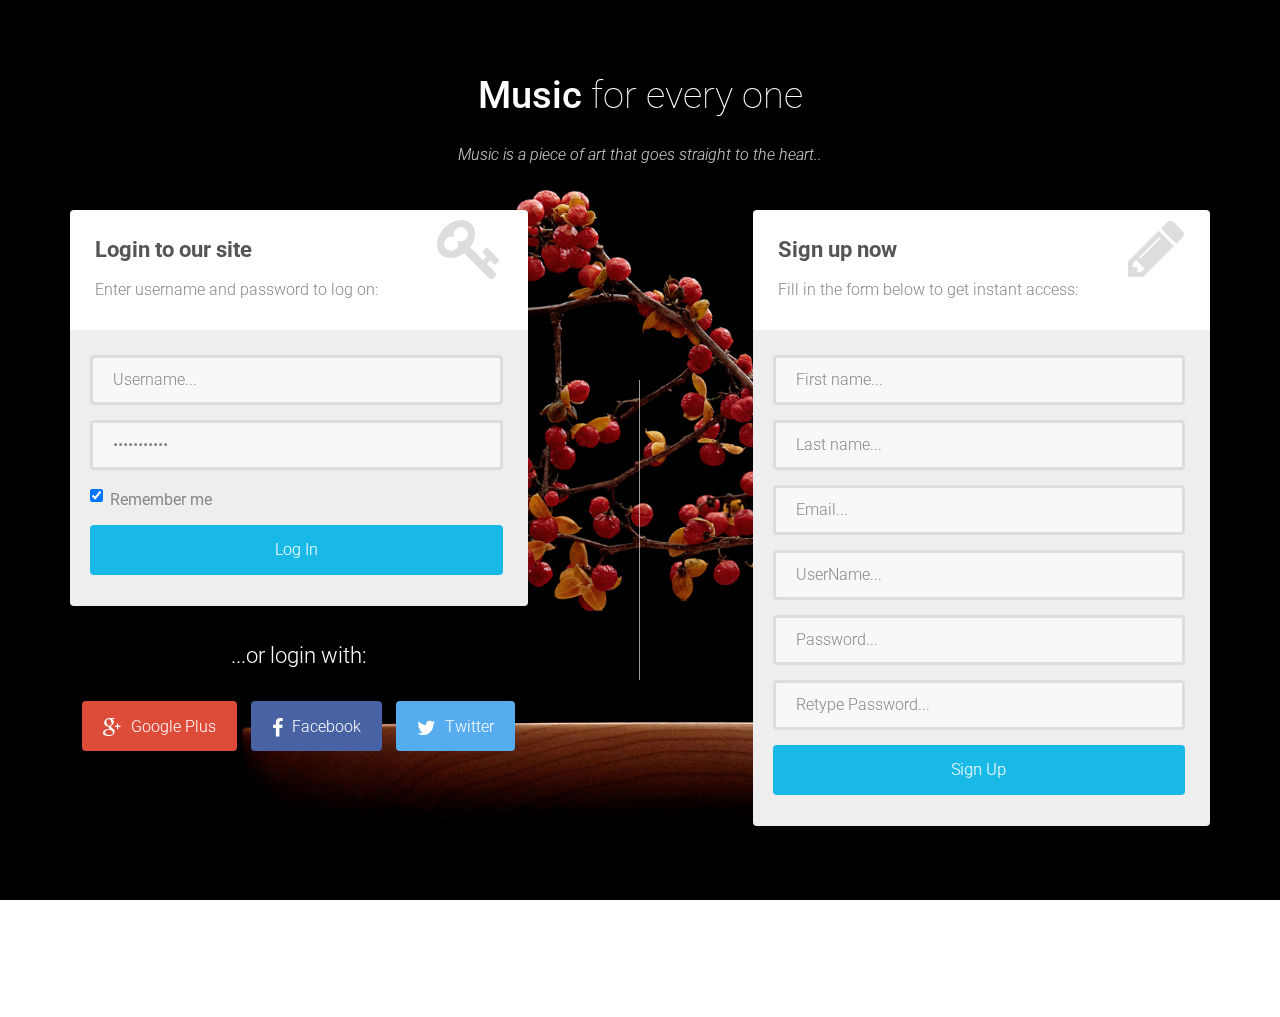
<file: lab9/Source/Cloud App/index.html>
<html>
<head>
    <link href="https://fonts.googleapis.com/css?family=Roboto" rel="stylesheet" type="text/css">
    <meta http-equiv="X-UA-Compatible" content="IE=edge">
    <meta name="viewport" content="width=device-width, initial-scale=1">
    <title>Music Mania</title>

    <!-- CSS -->
    <link rel="stylesheet" href="http://fonts.googleapis.com/css?family=Roboto:400,100,300,500">
    <link rel="stylesheet" href="css/bootstrap.min.css">
    <link rel="stylesheet" href="font-awesome/css/font-awesome.min.css">
    <link rel="stylesheet" href="css/form-elements.css">
    <link rel="stylesheet" href="css/style.css">
    <script src="https://apis.google.com/js/api:client.js"></script>

    <script src="https://oss.maxcdn.com/libs/html5shiv/3.7.0/html5shiv.js"></script>
    <script src="https://oss.maxcdn.com/libs/respond.js/1.4.2/respond.min.js"></script>

    <script>
        var googleUser = {};
        var startApp = function () {
            gapi.load('auth2', function () {
                // Retrieve the singleton for the GoogleAuth library and set up the client.
                auth2 = gapi.auth2.init({
                    client_id: '416123897139-73umcr2tnq2iopiua2j1hsqq3gifafju.apps.googleusercontent.com',
                    cookiepolicy: 'single_host_origin',
                    // Request scopes in addition to 'profile' and 'email'
                    //scope: 'additional_scope'
                });
                attachSignin(document.getElementById('customBtn'));
            });
        };

        function attachSignin(element) {
            console.log(element.id);
            auth2.attachClickHandler(element, {},
                    function (googleUser) {
                        document.getElementById('name').innerText = "Signed in: " +
                                googleUser.getBasicProfile().getName();
                    }, function (error) {
                        alert(JSON.stringify(error, undefined, 2));
                    });
        }
    </script>

    <style type="text/css">

        #customBtn:hover {
            cursor: pointer;
        }
    </style>
</head>
<body>
<!-- In the callback, you would hide the gSignInWrapper element on a
successful sign in -->
<div class="top-content">
    <div class="inner-bg">
        <div class="container">

            <div class="row">
                <div class="col-sm-8 col-sm-offset-2 text">
                    <h1><strong>Music</strong> for every one</h1>
                    <div class="description">
                        <p><i>Music is a piece of art that goes straight to the heart..</i></p>
                    </div>
                </div>
            </div>
            <br/>
            <div class="row">
                <div class="col-sm-5">

                    <div class="form-box">
                        <div class="form-top">
                            <div class="form-top-left">
                                <h3><b>Login to our site</b></h3>
                                <p>Enter username and password to log on:</p>
                            </div>
                            <div class="form-top-right">
                                <i class="fa fa-key"></i>
                            </div>
                        </div>
                        <div class="form-bottom">
                            <form role="form" action="home.html" method="post" class="login-form" name="myForm"
                                  onsubmit="return validate()">
                                <div class="form-group">
                                    <label class="sr-only" for="form-username">UserName</label>
                                    <input type="text" name="username" placeholder="Username..."
                                           class="form-username form-control" id="form-username">
                                </div>
                                <div class="form-group">
                                    <label class="sr-only" for="form-password">Password</label>
                                    <input type="password" name="pwd" placeholder="Password..."
                                           class="form-password form-control" id="form-password">
                                </div>
                                <div class="checkbox">
                                    <label><input type="checkbox" checked> Remember me</label>
                                </div>
                                <button type="submit" class="btn">Log In</button>
                            </form>
                        </div>
                    </div>
                    <div class="social-login">
                        <h3>...or login with:</h3>
                        <div class="social-login-buttons">

                            <a id="customBtn" class="customGPlusSignIn btn btn-link-1 btn-link-1-google-plus" href="#">
                                <i class="fa fa-google-plus"></i> Google Plus</a>
                            <script>startApp();</script>
                            <a class="btn btn-link-1 btn-link-1-facebook" href="#" onclick="tLogin()">
                                <i class="fa fa-facebook"></i> Facebook
                            </a>
                            <a class="btn btn-link-1 btn-link-1-twitter" href="#">
                                <i class="fa fa-twitter"></i> Twitter
                            </a>
                        </div>
                    </div>
                </div>
                <div class="col-sm-1 middle-border"></div>
                <div class="col-sm-1"></div>

                <div class="col-sm-5">

                    <div class="form-box">
                        <div class="form-top">
                            <div class="form-top-left">
                                <h3><b>Sign up now</b></h3>
                                <p>Fill in the form below to get instant access:</p>
                            </div>
                            <div class="form-top-right">
                                <i class="fa fa-pencil"></i>
                            </div>
                        </div>
                        <div class="form-bottom">
                            <form role="form" action="home.html"  method="post" class="registration-form" name="regmyForm"
                                  onsubmit=" return registration()">
                                <div class="form-group">
                                    <label class="sr-only" for="form-first-name">First name</label>
                                    <input type="text" name="fname" placeholder="First name..."
                                           class="form-first-name form-control" id="form-first-name">
                                </div>
                                <div class="form-group">
                                    <label class="sr-only" for="form-last-name">Last name</label>
                                    <input type="text" name="lname" placeholder="Last name..."
                                           class="form-last-name form-control" id="form-last-name">
                                </div>
                                <div class="form-group">
                                    <label class="sr-only" for="form-email">Email</label>
                                    <input type="text" name="email" placeholder="Email..."
                                           class="form-email form-control" id="form-email">
                                </div>
                                <div class="form-group">
                                    <label class="sr-only" for="form-user-name">User Name</label>
                                    <input type="text" name="username" placeholder="UserName..."
                                           class="form-username form-control" id="form-user-name">
                                </div>
                                <div class="form-group">
                                    <label class="sr-only" for="form-pwd">Password</label>
                                    <input type="text" name="pwd" placeholder="Password..."
                                           class="form-pwd form-control" id="form-pwd">
                                </div>
                                <div class="form-group">
                                    <label class="sr-only" for="form-repwd">Retype Password</label>
                                    <input type="text" name="repwd" placeholder="Retype Password..."
                                           class="form-repwd form-control" id="form-repwd">
                                </div>
                                <button type="submit" class="btn">Sign Up</button>
                            </form>
                        </div>
                    </div>

                </div>
            </div>

        </div>
    </div>
</div>

<!-- Footer -->
<footer>
    <div class="row">
        <div class="col-sm-8 col-sm-offset-2">
            <div class="footer-border"></div>
            <p>Copyright @ UMKC ASE <i class="fa fa-smile-o"></i></p>
        </div>
    </div>
</footer>

<!-- Javascript -->
<script src="js/jquery-1.11.1.min.js"></script>
<script src="bootstrap/js/bootstrap.min.js"></script>
<script src="js/jquery.backstretch.min.js"></script>
<script src="js/scripts.js"></script>

<script src="js/placeholder.js"></script>


<script type="text/javascript">
    var valid = false;

    function validate() {
        var msg = "";

        var uname = document.myForm.username.value;
        var pwd = document.myForm.pwd.value;
        if (uname.length == 0 && pwd.length == 0)
            msg = msg + "Please enter username and password \n";
        else if (pwd.length == 0)
            msg = msg + "Please enter password \n";
        else if (uname.length == 0)
            msg = msg + "Please enter username \n";

        if (msg.length > 0) {
            window.alert(msg);
            valid = false;
        }
        else
            valid = true;
        return valid;
    }

    function registration() {
        var msg = "";

        var fname = document.regmyForm.fname.value;
        var lname = document.regmyForm.lname.value;
        var email = document.regmyForm.email.value;
        var user = document.regmyForm.username.value;
        var pwd = document.regmyForm.pwd.value;
        var repwd = document.regmyForm.repwd.value;
        if (fname.length == 0 && lname.length == 0 && email.length == 0 && user.length == 0 && pwd.length == 0 && repwd.length == 0)
            msg = msg + "Please enter all the fields to have successful registration \n";
        if (msg.length > 0) {
            window.alert(msg);
            valid = false;
        }
        else
            valid = true;
        return valid;
    }

    function logInAct() {
        if (document.getElementById("username").value.length > 0 && document.getElementById("password").value.length > 0) {
            window.location.href = 'home.html';
        }
        else
            alert("Give all details");
    }

    window.fbAsyncInit = function () {
        FB.init({
            appId: '1415062328510630',
            xfbml: true,
            version: 'v2.7'
        });
    };

    (function (d, s, id) {
        var js, fjs = d.getElementsByTagName(s)[0];
        if (d.getElementById(id)) {
            return;
        }
        js = d.createElement(s);
        js.id = id;
        js.src = "//connect.facebook.net/en_US/sdk.js";
        fjs.parentNode.insertBefore(js, fjs);
    }(document, 'script', 'facebook-jssdk'));

    function tLogin() {
        FB.login(function (response) {
                    if (response.authResponse) {
                        // document.getElementById('login').style.visibility=false;
                        getInfo();
                    } else {
                        console.log('User cancelled login or did not fully authorize.');
                    }
                }, {scope: 'email'}
        );
    }
    function getInfo() {
        FB.api('/me', function (response) {
                    console.log(response.name.toString());
                    var str = "<b>Name</b> : " + response.name + "<br>";
                    str += "<b>Link: </b>" + response.link + "<br>";
                    str += "<b>Username:</b> " + response.username + "<br>";
                    str += "<b>id: </b>" + response.id + "<br>";
                    str += "<b>Email:</b> " + response.email + "<br>";
                    str += "<input type='button' value='Get Photo' onclick='getPhoto();'/>";
                    str += "<input type='button' value='Logout' onclick='Logout();'/>";
                    document.getElementById('status').innerHTML = "Connected";
                    var name = response.name;
                    console.log(name)
                    localStorage.setItem("Name", name);
                }
        );
        //document.getElementById('home').innerHTML =  document.getElementById('status').value;
        window.location.href = 'home.html';
    }
    function navigate() {
        var str = document.getElementById('status').value;
        document.getElementById('home').innerHTML = str.toString();
        window.location.href = 'home.html';
    }
    function Logout() {
        FB.logout(function () {
            document.location.reload();
        });
    }

</script>

</body>

</html>
</file>
<file: lab9/Source/Cloud App/css/form-elements.css>
input[type="text"], 
input[type="password"], 
textarea, 
textarea.form-control {
	height: 50px;
    margin: 0;
    padding: 0 20px;
    vertical-align: middle;
    background: #f8f8f8;
    border: 3px solid #ddd;
    font-family: 'Roboto', sans-serif;
    font-size: 16px;
    font-weight: 300;
    line-height: 50px;
    color: #888;
    -moz-border-radius: 4px; -webkit-border-radius: 4px; border-radius: 4px;
    -moz-box-shadow: none; -webkit-box-shadow: none; box-shadow: none;
    -o-transition: all .3s; -moz-transition: all .3s; -webkit-transition: all .3s; -ms-transition: all .3s; transition: all .3s;
}

textarea, 
textarea.form-control {
	padding-top: 10px;
	padding-bottom: 10px;
	line-height: 30px;
}

input[type="text"]:focus, 
input[type="password"]:focus, 
textarea:focus, 
textarea.form-control:focus {
	outline: 0;
	background: #fff;
    border: 3px solid #ccc;
    -moz-box-shadow: none; -webkit-box-shadow: none; box-shadow: none;
}

input[type="text"]:-moz-placeholder, input[type="password"]:-moz-placeholder, 
textarea:-moz-placeholder, textarea.form-control:-moz-placeholder { color: #888; }

input[type="text"]:-ms-input-placeholder, input[type="password"]:-ms-input-placeholder, 
textarea:-ms-input-placeholder, textarea.form-control:-ms-input-placeholder { color: #888; }

input[type="text"]::-webkit-input-placeholder, input[type="password"]::-webkit-input-placeholder, 
textarea::-webkit-input-placeholder, textarea.form-control::-webkit-input-placeholder { color: #888; }



button.btn {
	height: 50px;
    margin: 0;
    padding: 0 20px;
    vertical-align: middle;
    background: #19b9e7;
    border: 0;
    font-family: 'Roboto', sans-serif;
    font-size: 16px;
    font-weight: 300;
    line-height: 50px;
    color: #fff;
    -moz-border-radius: 4px; -webkit-border-radius: 4px; border-radius: 4px;
    text-shadow: none;
    -moz-box-shadow: none; -webkit-box-shadow: none; box-shadow: none;
    -o-transition: all .3s; -moz-transition: all .3s; -webkit-transition: all .3s; -ms-transition: all .3s; transition: all .3s;
}

button.btn:hover { opacity: 0.6; color: #fff; }

button.btn:active { outline: 0; opacity: 0.6; color: #fff; -moz-box-shadow: none; -webkit-box-shadow: none; box-shadow: none; }

button.btn:focus { outline: 0; opacity: 0.6; background: #19b9e7; color: #fff; }

button.btn:active:focus, button.btn.active:focus { outline: 0; opacity: 0.6; background: #19b9e7; color: #fff; }
</file>
<file: lab9/Source/Cloud App/css/style.css>
body {
    font-family: 'Roboto', sans-serif;
    font-size: 16px;
    font-weight: 300;
    color: #888;
    line-height: 30px;
    text-align: center;
}

strong { font-weight: 500; }

a, a:hover, a:focus {
    color: #19b9e7;
    text-decoration: none;
    -o-transition: all .3s; -moz-transition: all .3s; -webkit-transition: all .3s; -ms-transition: all .3s; transition: all .3s;
}

h1, h2 {
    margin-top: 10px;
    font-size: 38px;
    font-weight: 100;
    color: #555;
    line-height: 50px;
}

h3 {
    font-size: 22px;
    font-weight: 300;
    color: #555;
    line-height: 30px;
}

img { max-width: 100%; }

::-moz-selection { background: #19b9e7; color: #fff; text-shadow: none; }
::selection { background: #19b9e7; color: #fff; text-shadow: none; }


.btn-link-1 {
    display: inline-block;
    height: 50px;
    margin: 5px;
    padding: 16px 20px 0 20px;
    background: #19b9e7;
    font-size: 16px;
    font-weight: 300;
    line-height: 16px;
    color: #fff;
    -moz-border-radius: 4px; -webkit-border-radius: 4px; border-radius: 4px;
}
.btn-link-1:hover, .btn-link-1:focus, .btn-link-1:active { outline: 0; opacity: 0.6; color: #fff; }

.btn-link-1.btn-link-1-facebook { background: #4862a3; }
.btn-link-1.btn-link-1-twitter { background: #55acee; }
.btn-link-1.btn-link-1-google-plus { background: #dd4b39; }

.btn-link-1 i {
    padding-right: 5px;
    vertical-align: middle;
    font-size: 20px;
    line-height: 20px;
}

.btn-link-2 {
    display: inline-block;
    height: 50px;
    margin: 5px;
    padding: 15px 20px 0 20px;
    background: rgba(0, 0, 0, 0.3);
    border: 1px solid #fff;
    font-size: 16px;
    font-weight: 300;
    line-height: 16px;
    color: #fff;
    -moz-border-radius: 4px; -webkit-border-radius: 4px; border-radius: 4px;
}
.btn-link-2:hover, .btn-link-2:focus,
.btn-link-2:active, .btn-link-2:active:focus { outline: 0; opacity: 0.6; background: rgba(0, 0, 0, 0.3); color: #fff; }


/***** Top content *****/

.inner-bg {
    padding: 60px 0 80px 0;
}

.top-content .text {
    color: #fff;
}

.top-content .text h1 { color: #fff; }

.top-content .description {
    margin: 20px 0 10px 0;
}

.top-content .description p { opacity: 0.8; }

.top-content .description a {
    color: #fff;
}
.top-content .description a:hover,
.top-content .description a:focus { border-bottom: 1px dotted #fff; }


.form-module {
    position: relative;
    background: #ffffff;
    max-width: 450px;
    width: 90%;
    box-shadow: 0 0 5px rgba(0, 0, 0, 0.1);
    margin: 0 auto;
}


.form-top {
    overflow: hidden;
    padding: 0 25px 15px 25px;
    background: #fff;
    -moz-border-radius: 4px 4px 0 0; -webkit-border-radius: 4px 4px 0 0; border-radius: 4px 4px 0 0;
    text-align: left;
}

.form-top-left {
    float: left;
    width: 75%;
    padding-top: 25px;
}

.form-top-left h3 { margin-top: 0; }

.form-top-right {
    float: left;
    width: 25%;
    padding-top: 5px;
    font-size: 66px;
    color: #ddd;
    line-height: 100px;
    text-align: right;
}

.form-bottom {
    padding: 25px 25px 15px 20px;
    background: #eee;
    -moz-border-radius: 0 0 4px 4px; -webkit-border-radius: 0 0 4px 4px; border-radius: 0 0 4px 4px;
    text-align: left;
}

.form-bottom form textarea {
    height: 100px;
}

.form-bottom form button.btn {
    width: 100%;
}

.form-bottom form .input-error {
    border-color: #19b9e7;
}

.social-login {
    margin-top: 35px;
}

.social-login h3 {
    color: #fff;
}

.social-login-buttons {
    margin-top: 25px;
}

.middle-border {
    min-height: 300px;
    margin-top: 170px;
    border-right: 1px solid #fff;
    border-right: 1px solid rgba(255, 255, 255, 0.6);
}


/***** Footer *****/

footer {
    padding-bottom: 40px;
    color: #fff;
}

footer .footer-border {
    width: 200px;
    margin: 0 auto;
    padding-bottom: 30px;
    border-top: 1px solid #fff;
    border-top: 1px solid rgba(255, 255, 255, 0.6);
}

footer p { opacity: 0.8; }

footer a {
    color: #fff;
}
footer a:hover, footer a:focus { color: #fff; border-bottom: 1px dotted #fff; }


/***** Media queries *****/

@media (min-width: 992px) and (max-width: 1199px) {}

@media (min-width: 768px) and (max-width: 991px) {}

@media (max-width: 767px) {

    .middle-border { min-height: auto; margin: 65px 30px 0 30px; border-right: 0;
        border-top: 1px solid #fff; border-top: 1px solid rgba(255, 255, 255, 0.6); }

}

@media (max-width: 415px) {

    h1, h2 { font-size: 32px; }

}
</file>
